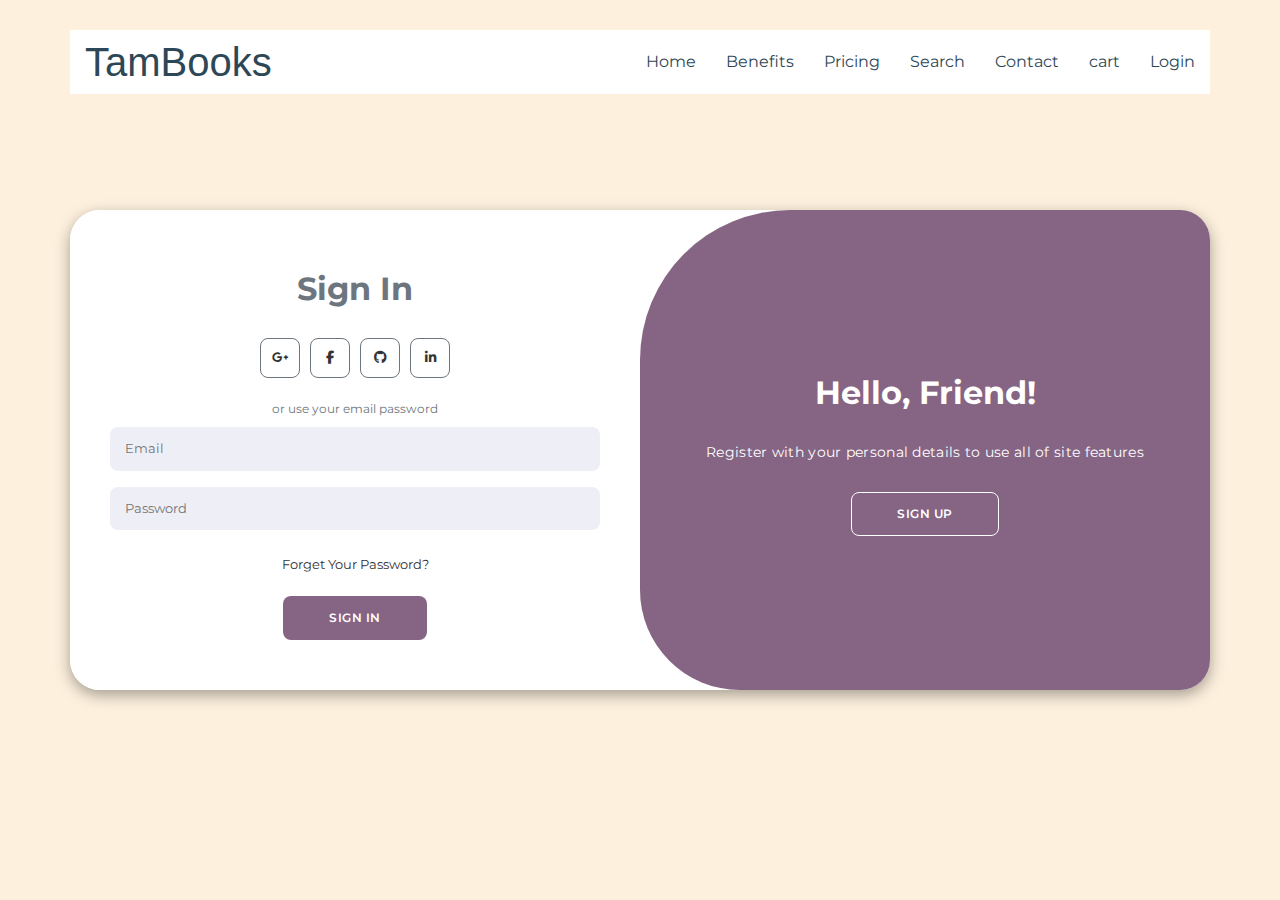
<file: pages/login.html>
<!DOCTYPE html>
<html lang="en">

<head>
    <meta charset="UTF-8">
    <meta name="viewport" content="width=device-width, initial-scale=1.0">
    <link rel="stylesheet" href="https://cdnjs.cloudflare.com/ajax/libs/font-awesome/6.4.2/css/all.min.css">
    <link rel="stylesheet" href="../css/login_style.css">
    <title>TamBooks Login</title>
</head>

<body>



      <!-- 
    - #HEADER
  -->

  <header class="header" data-header>
    <div class="cont">

      <a href="#" class="logo">TamBooks</a>

      <nav class="navbar" data-navbar>
        <ul class="navbar-list">

          <li class="navbar-item">
            <a href="../index.html#home" class="navbar-link" data-nav-link>Home</a>
          </li>


          <li class="navbar-item">
            <a href="../index.html#benefits" class="navbar-link" data-nav-link>Benefits</a>
          </li>

          <li class="navbar-item">
            <a href="../index.html#pricing" class="navbar-link" data-nav-link>Pricing</a>
          </li>


          <li class="navbar-item">
            <a href="../pages/search.html" class="navbar-link" data-nav-link>Search</a>
          </li>

          <li class="navbar-item">
            <a href="../index.html#contact" class="navbar-link" data-nav-link>Contact</a>
          </li>

          <li class="navbar-item">
            <a href="../pages/cart.html" class="navbar-link" data-nav-link>cart</a>
          </li>

          <li class="navbar-item">
            <a href="../pages/login.html" class="navbar-link" data-nav-link>Login</a>
          </li>
        </ul>
      </nav>

      <button class="nav-toggle-btn" aria-label="toggle menu" data-nav-toggler>
        <ion-icon name="menu-outline" aria-hidden="true" class="open"></ion-icon>

        <ion-icon name="close-outline" aria-hidden="true" class="close"></ion-icon>
      </button>

    </div>
  </header>



<!-- 
login form
-->

    <div class="container" id="container">
        <div class="form-container sign-up">
            <form>
                <h1>Create Account</h1>
                <div class="social-icons">
                    <a href="#" class="icon"><i class="fa-brands fa-google-plus-g"></i></a>
                    <a href="#" class="icon"><i class="fa-brands fa-facebook-f"></i></a>
                    <a href="#" class="icon"><i class="fa-brands fa-github"></i></a>
                    <a href="#" class="icon"><i class="fa-brands fa-linkedin-in"></i></a>
                </div>
                <span>or use your email for registeration</span>
                <input type="text" placeholder="Name">
                <input type="email" placeholder="Email">
                <input type="password" placeholder="Password">
                <button>Sign Up</button>
            </form>
        </div>
        <div class="form-container sign-in">
            <form>
                <h1>Sign In</h1>
                <div class="social-icons">
                    <a href="#" class="icon"><i class="fa-brands fa-google-plus-g"></i></a>
                    <a href="#" class="icon"><i class="fa-brands fa-facebook-f"></i></a>
                    <a href="#" class="icon"><i class="fa-brands fa-github"></i></a>
                    <a href="#" class="icon"><i class="fa-brands fa-linkedin-in"></i></a>
                </div>
                <span>or use your email password</span>
                <input type="email" placeholder="Email">
                <input type="password" placeholder="Password">
                <a href="#">Forget Your Password?</a>
                <button>Sign In</button>
            </form>
        </div>
        <div class="toggle-container">
            <div class="toggle">
                <div class="toggle-panel toggle-left">
                    <h1>Welcome Back!</h1>
                    <p>Enter your personal details to use all of site features</p>
                    <button class="hidden" id="login">Sign In</button>
                </div>
                <div class="toggle-panel toggle-right">
                    <h1>Hello, Friend!</h1>
                    <p>Register with your personal details to use all of site features</p>
                    <button class="hidden" id="register">Sign Up</button>
                </div>
            </div>
        </div>
    </div>

    <script src="../js/login_script.js"></script>
    <script src="../js/script.js"></script>
</body>

</html>
</file>
<file: css/login_style.css>
@import url('https://fonts.googleapis.com/css2?family=Montserrat:wght@300;400;500;600;700&display=swap');

:root {

  /**
   * colors
   */

  --chinese-violet_30: hsla(304, 14%, 46%, 0.3);
  --chinese-violet: hsl(304, 14%, 46%);
  --sonic-silver: hsl(208, 7%, 46%);
  --old-rose_30: hsla(357, 37%, 62%, 0.3);
  --ghost-white: hsl(233, 33%, 95%);
  --light-pink: hsl(357, 93%, 84%);
  --light-gray: hsl(0, 0%, 80%);
  --old-rose: hsl(357, 37%, 62%);
  --seashell: hsl(395, 90%, 93%);
  --charcoal: hsl(203, 30%, 26%);
  --white: hsl(0, 0%, 100%);

  /**
   * typography
   */

  --ff-philosopher: 'Philosopher', sans-serif;
  --ff-poppins: 'Poppins', sans-serif;

  --fs-1: 4rem;
  --fs-2: 3.2rem;
  --fs-3: 2.7rem;
  --fs-4: 2.4rem;
  --fs-5: 2.2rem;
  --fs-6: 2rem;
  --fs-7: 1.8rem;

  --fw-500: 500;
  --fw-700: 700;

  /**
   * spacing
   */

  --section-padding: 80px;

  /**
   * shadow
   */

  --shadow-1: 4px 6px 10px hsla(231, 94%, 7%, 0.06);
  --shadow-2: 2px 0 15px 5px hsla(231, 94%, 7%, 0.06);
  --shadow-3: 3px 3px var(--chinese-violet);
  --shadow-4: 5px 5px var(--chinese-violet);

  /**
   * radius
   */

  --radius-5: 5px;
  --radius-10: 10px;

  /**
   * clip path
   */

  --polygon: polygon(100% 29%,100% 100%,19% 99%,0 56%);

  /**
   * transition
   */

  --transition-1: 0.25s ease;
  --transition-2: 0.5s ease;
  --cubic-out: cubic-bezier(0.33, 0.85, 0.4, 0.96);

}



*{
    margin: 0;
    padding: 0;
    box-sizing: border-box;
    font-family: 'Montserrat', sans-serif;
}

body{
    background-color: var(--seashell);
    display: flex;
    align-items: center;
    justify-content: center;
    flex-direction: column;
    height: 100vh;
}



.container{
    background-color: var(--white);
    border-radius: 30px;
    box-shadow: 0 5px 15px rgba(0, 0, 0, 0.35);
    position: relative;
    overflow: hidden;
    width: 768px;
    max-width: 100%;
    min-height: 480px;
}

.container p{
    font-size: 14px;
    line-height: 20px;
    letter-spacing: 0.3px;
    margin: 20px 0;
}

.container span{
    font-size: 12px;
}

.container a{
    color: #333;
    font-size: 13px;
    text-decoration: none;
    margin: 15px 0 10px;
}

.container button{
    background-color: var(--chinese-violet);
    color: var(--white);
    font-size: 12px;
    padding: 10px 45px;
    border: 1px solid transparent;
    border-radius: 8px;
    font-weight: 600;
    letter-spacing: 0.5px;
    text-transform: uppercase;
    margin-top: 10px;
    cursor: pointer;
}

.container button.hidden{
    background-color: transparent;
    border-color: var(--white);
}

.container form{
    background-color: var(--white);
    display: flex;
    align-items: center;
    justify-content: center;
    flex-direction: column;
    padding: 0 40px;
    height: 100%;
}

.container input{
    background-color: var(--ghost-white);
    border: none;
    margin: 8px 0;
    padding: 10px 15px;
    font-size: 13px;
    border-radius: 8px;
    width: 100%;
    outline: none;
}

.form-container{
    position: absolute;
    top: 0;
    height: 100%;
    transition: all 0.6s ease-in-out;
}

.sign-in{
    left: 0;
    width: 50%;
    z-index: 2;
}

.container.active .sign-in{
    transform: translateX(100%);
}

.sign-up{
    left: 0;
    width: 50%;
    opacity: 0;
    z-index: 1;
}

.container.active .sign-up{
    transform: translateX(100%);
    opacity: 1;
    z-index: 5;
    animation: move 0.6s;
}

@keyframes move{
    0%, 49.99%{
        opacity: 0;
        z-index: 1;
    }
    50%, 100%{
        opacity: 1;
        z-index: 5;
    }
}

.social-icons{
    margin: 20px 0;
}

.social-icons a{
    border: 1px solid var(--sonic-silver);
    border-radius: 20%;
    display: inline-flex;
    justify-content: center;
    align-items: center;
    margin: 0 3px;
    width: 40px;
    height: 40px;
}

.toggle-container{
    position: absolute;
    top: 0;
    left: 50%;
    width: 50%;
    height: 100%;
    overflow: hidden;
    transition: all 0.6s ease-in-out;
    border-radius: 150px 0 0 100px;
    z-index: 1000;
}

.container.active .toggle-container{
    transform: translateX(-100%);
    border-radius: 0 150px 100px 0;
}

.toggle{
    background-color: var(--chinese-violet);
    height: 100%;
    color: var(--white);
    position: relative;
    left: -100%;
    height: 100%;
    width: 200%;
    transform: translateX(0);
    transition: all 0.6s ease-in-out;
}

.container.active .toggle{
    transform: translateX(50%);
}

.toggle-panel{
    position: absolute;
    width: 50%;
    height: 100%;
    display: flex;
    align-items: center;
    justify-content: center;
    flex-direction: column;
    padding: 0 30px;
    text-align: center;
    top: 0;
    transform: translateX(0);
    transition: all 0.6s ease-in-out;
}

.toggle-left{
    transform: translateX(-200%);
}

.container.active .toggle-left{
    transform: translateX(0);
}

.toggle-right{
    right: 0;
    transform: translateX(0);
}

.container.active .toggle-right{
    transform: translateX(200%);
}


/*================================*/
/* navbar css */

.cont { padding-inline: 15px; }

.header .cont{
  align-items: center;
  display: flex;
  justify-content: space-between;
}


.header {
  background-color: var(--white);
  position: absolute;
  top: 10px;
  right: 10px;
  left: 10px;
  padding-block: 12px;
  z-index: 4;
  transition: var(--transition-2);
}

.header.active {
  position: fixed;
  top: 0;
  right: 0;
  left: 0;
  filter: drop-shadow(var(--shadow-1));
  transform: translateY(-100%);
  transition: none;
  animation: slideIn 0.5s ease forwards;
}

@keyframes slideIn {
  0% { transform: translateY(-100%); }
  100% { transform: translateY(0); }
}


.logo {
  font-family: var(--ff-philosopher);
  font-size: 4rem;
  color: var(--charcoal);
  line-height: 1;
}

.nav-toggle-btn {
  font-size: 40px;
  color: var(--charcoal);
}

.nav-toggle-btn ion-icon { --ionicon-stroke-width: 20px; }

.nav-toggle-btn.active .open,
.nav-toggle-btn .close { display: none; }

.nav-toggle-btn .open,
.nav-toggle-btn.active .close { display: block; }

.navbar {
  position: absolute;
  top: 100%;
  left: 0;
  width: 100%;
  background-color: var(--white);
  padding-inline: 15px;
  max-height: 0;
  overflow: hidden;
  visibility: hidden;
  transition: 0.25s var(--cubic-out);
}

.navbar.active {
  max-height: 300px;
  visibility: visible;
  transition-duration: 0.5s;
}

.navbar-list { margin-block-end: 10px; }

.navbar-link {
  color: var(--charcoal);
  padding-block: 8px;
  line-height: 1.5;
  transition: var(--transition-1);
}

.navbar-link:is(:hover, :focus) { color: var(--old-rose); }






*,
*::before,
*::after {
  margin: 0;
  padding: 0;
  box-sizing: border-box;
}

li { list-style: none; }

a,
img,
span,
data,
input,
button,
textarea,
ion-icon { display: block; }

a {
  color: inherit;
  text-decoration: none;
}

img { height: auto; }

input,
button,
textarea {
  background: none;
  border: none;
  font: inherit;
}

input,
textarea { width: 100%; }

button { cursor: pointer; }

address { font-style: normal; }

ion-icon { pointer-events: none; }

html {
  font-family: var(--ff-poppins);
  font-size: 10px;
  scroll-behavior: smooth;
}

body {
  color: var(--sonic-silver);
  font-size: 1.6rem;
  line-height: 1.8;
}

:focus-visible { outline-offset: 4px; }

::selection {
  background-color: var(--old-rose);
  color: var(--white);
}

::-webkit-scrollbar { width: 10px; }

::-webkit-scrollbar-track { background-color: hsl(0, 0%, 98%); }

::-webkit-scrollbar-thumb { background-color: hsl(0, 0%, 80%); }

::-webkit-scrollbar-thumb:hover { background-color: hsl(0, 0%, 70%); }



/**
 * responsive for large than 575px screen
 */

@media (min-width: 575px) {

  /**
   * CUSTOM PROPERTY
   */

  :root {

    /**
     * typography
     */

    --fs-2: 4.5rem;
    --fs-3: 3.5rem;
    --fs-5: 2.5rem;

  }



  /**
   * REUSED STYLE
   */

  .container,
  .header,
  .navbar {
    max-width: 540px;
    width: 100%;
    margin-inline: auto;
  }

  .section-text { --fs-7: 2rem; }



  /**
   * HEADER
   */

  .header { top: 30px; }

  .header.active { max-width: unset; }

  .navbar {
    left: 50%;
    transform: translateX(-50%);
  }



  /**
   * PREVIEW
   */

  .tab-card.active { height: 50vh; }



  /**
   * ACHIEVEMENT
   */

  .achievement-card { display: flex; }

  .achievement-card > * { width: 50%; }

  .achievement-card .card-content { padding-block: 30px; }

  .achievement-card .card-title { margin-block-end: 20px; }



  /**
   * CONTACT
   */

  .social-list-title { --fs-6: 2.2rem; }

  .social-link {
    font-size: 25px;
    padding: 8px;
  }

}





/**
 * responsive for large than 768px screen
 */

@media (min-width: 768px) {

  /**
   * CUSTOM PROPERTY
   */

  :root {

    /**
     * typography
     */

    --fs-2: 4.8rem;

  }



  /**
   * REUSED STYLE
   */

  .container,
  .header,
  .navbar { max-width: 720px; }

  .grid-list { grid-template-columns: 1fr 1fr; }



  /**
   * HERO
   */

  .hero {
    padding-block-start: calc(var(--section-padding) + 100px);
    text-align: left;
  }

  .hero .container {
    grid-template-columns: 1fr 0.8fr;
    align-items: center;
  }

  .hero .section-subtitle { text-align: left; }



  /**
   * BENEFITS
   */

  .benefits :is(.section-title, .section-text) { text-align: left; }

  .benefits-content { grid-column: 1 / 3; }



  /**
   * CHAPTERS, PRICING
   */

  :is(.chapters, .pricing) .grid-list li:last-child {
    grid-column: 1 / 3;
    max-width: calc(50% - 12.5px);
    width: 100%;
    margin-inline: auto;
  }



  /**
   * PREVIEW
   */

  .tab-card.active { height: 70vh; }



  /**
   * AUTHOR
   */

  .author .h2 { --fs-3: 4.2rem; }



  /**
   * ACHIEVEMENT
   */

  .achievement-card { flex-direction: column; }

  .achievement-card > * { width: 100%; }



  /**
   * CONTACT
   */

  .contact .wrapper { grid-template-columns: 1fr 1fr; }

}





/**
 * responsive for large than 992px screen
 */

@media (min-width: 992px) {

  /**
   * CUSTOM PROPERTY
   */

  :root {

    /**
     * typography
     */

    --fs-2: 5.4rem;
    --fs-3: 4rem;

  }



  /**
   * REUSED STYLE
   */

  .container,
  .header,
  .navbar { max-width: 960px; }

  .grid-list { grid-template-columns: repeat(3, 1fr); }



  /**
   * HEADER
   */

  .header .container { padding-inline: 20px 30px; }

  .nav-toggle-btn { display: none; }

  .navbar,
  .navbar.active { all: unset; }

  .navbar-list {
    margin-block-end: 0;
    display: flex;
    gap: 30px;
  }



  /**
   * BENEFITS
   */

  .benefits .grid-list {
    grid-template-columns: repeat(4, 1fr);
    align-items: center;
  }

  .benefits-content { max-width: 80%; }



  /**
   * CHAPTER, PRICING
   */

  :is(.chapters, .pricing) .grid-list li:last-child { all: unset; }



  /**
   * PREVIEW
   */

  .tab-list {
    flex-direction: row;
    gap: 20px;
  }

  .tab-text {
    text-orientation: upright;
    white-space: nowrap;
    writing-mode: vertical-lr;
  }

  .tab-card {
    height: 70vh;
    max-width: 60px;
  }

  .tab-card.active { max-width: 650px; }



  /**
   * AUTHOR
   */

  .author .container {
    grid-template-columns: 0.6fr 1fr;
    gap: 0;
  }

  .author-content {
    margin-block-start: 40px;
    margin-inline-start: -30px;
    padding-block-end: 70px;
  }



  /**
   * ACHIEVEMENT
   */

  .achievement .grid-list { grid-template-columns: 1fr 1fr; }

  .achievement-card { flex-direction: row; }

  .achievement-card > * { width: 50%; }



  /**
   * CONTACT
   */

  .contact .wrapper { grid-template-columns: 1fr 0.5fr; }

  .contact-form { padding: 40px; }

}





/**
 * responsive for large than 1200px screen
 */

@media (min-width: 1200px) {

  /**
   * CUSTOM PROPERTY
   */

  :root {

    /**
     * typography
     */

    --fs-2: 6rem;
    --fs-3: 4.5rem;
    --fs-4: 3rem;
    --fs-5: 3rem;

  }



  /**
   * REUSED STYLE
   */

  .container,
  .header,
  .navbar { max-width: 1140px; }



  /**
   * PREVIEW
   */

  .tab-card { max-width: 75px; }

  .tab-card.active { max-width: 750px; }



  /**
   * AUTHOR
   */

  .author-content { padding: 85px 60px 115px; }



  /**
   * FOOTER
   */

  .footer-top {
    display: flex;
    justify-content: space-between;
    align-items: center;
  }

  .footer .logo { margin-block-end: 0; }

}
</file>
